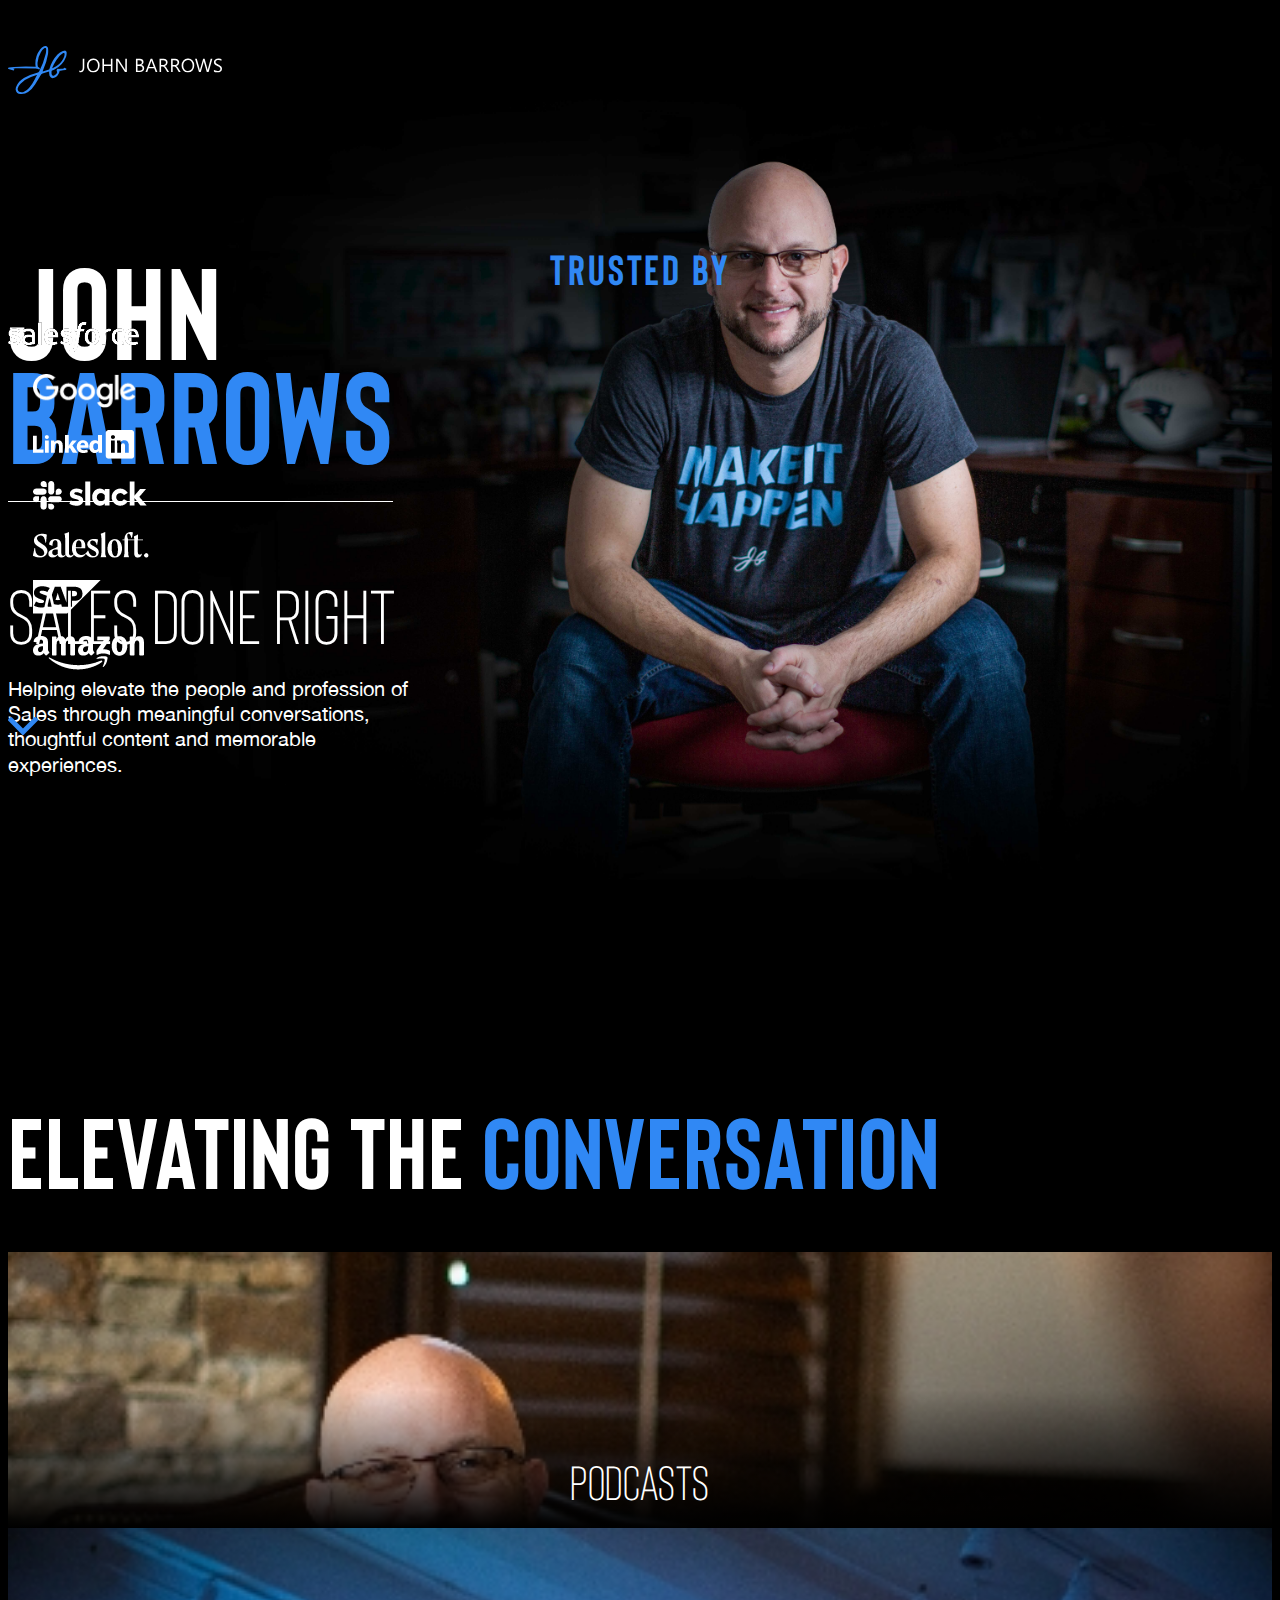
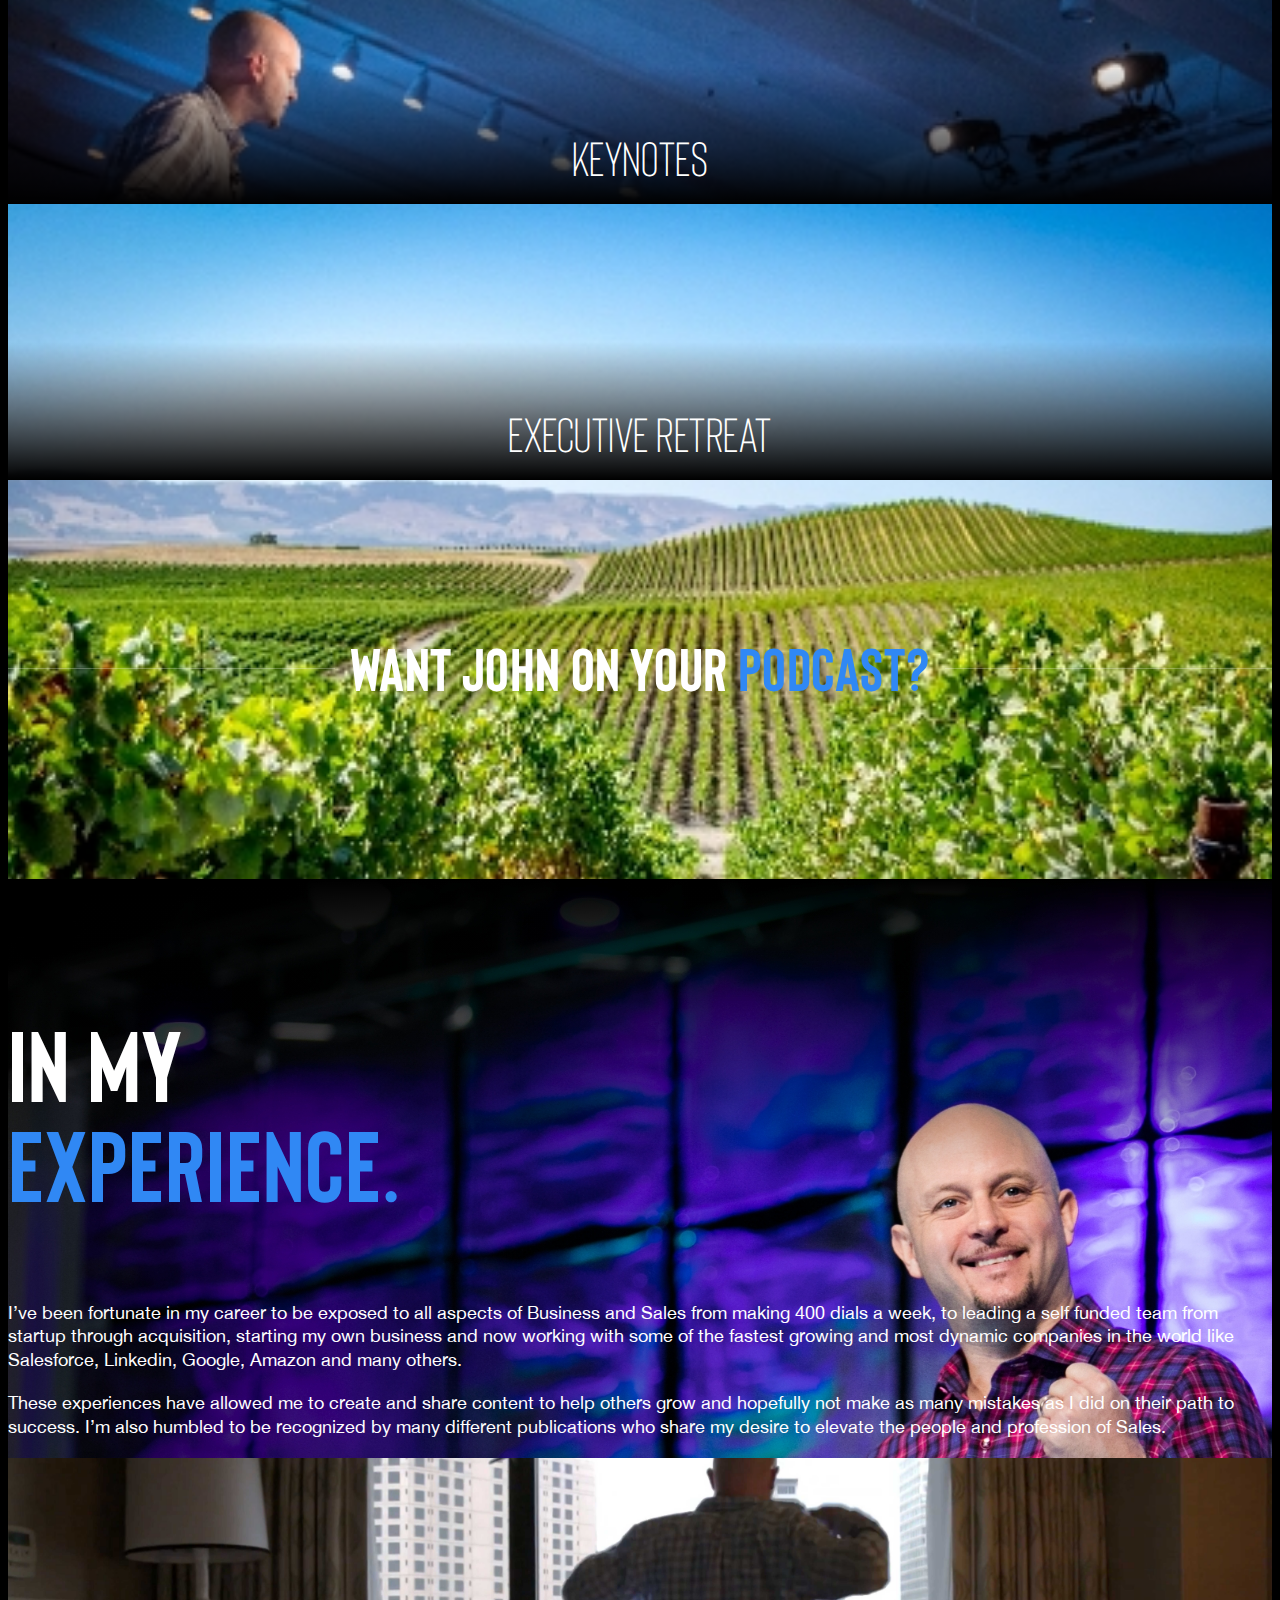
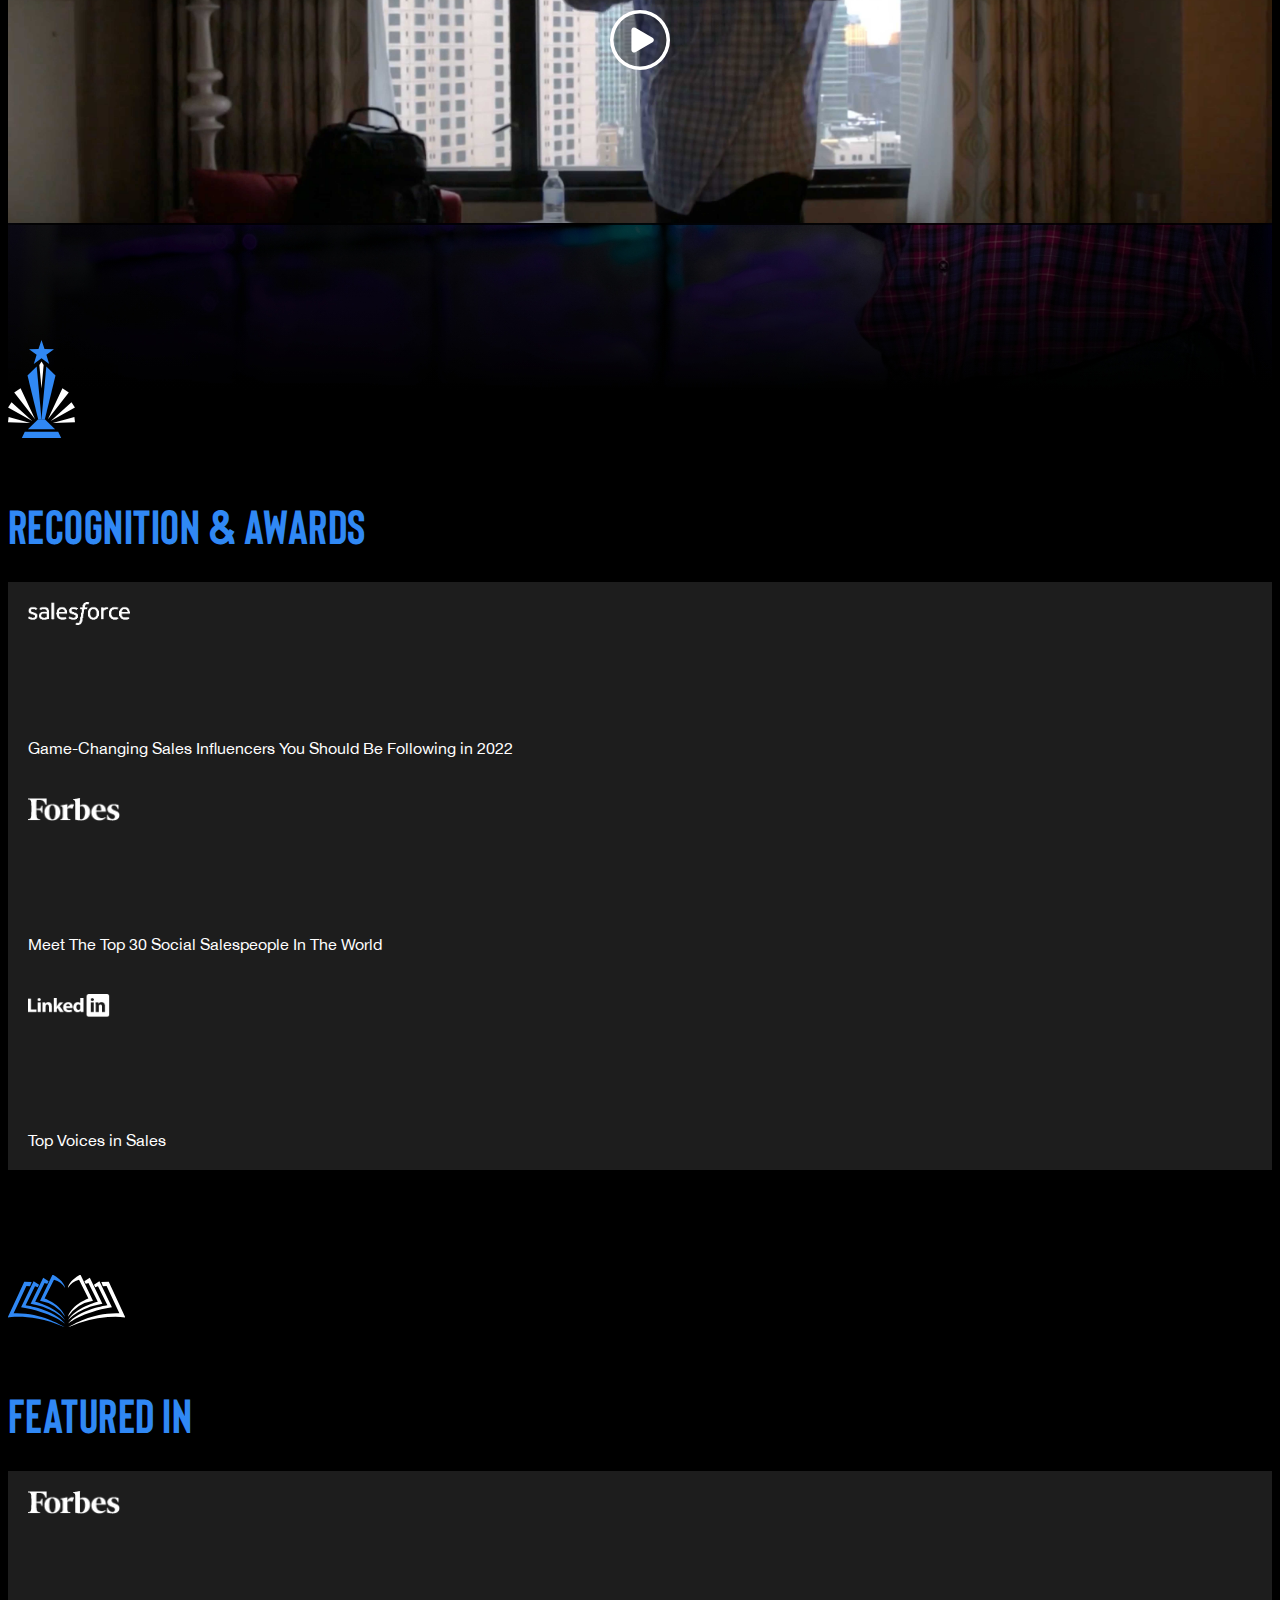
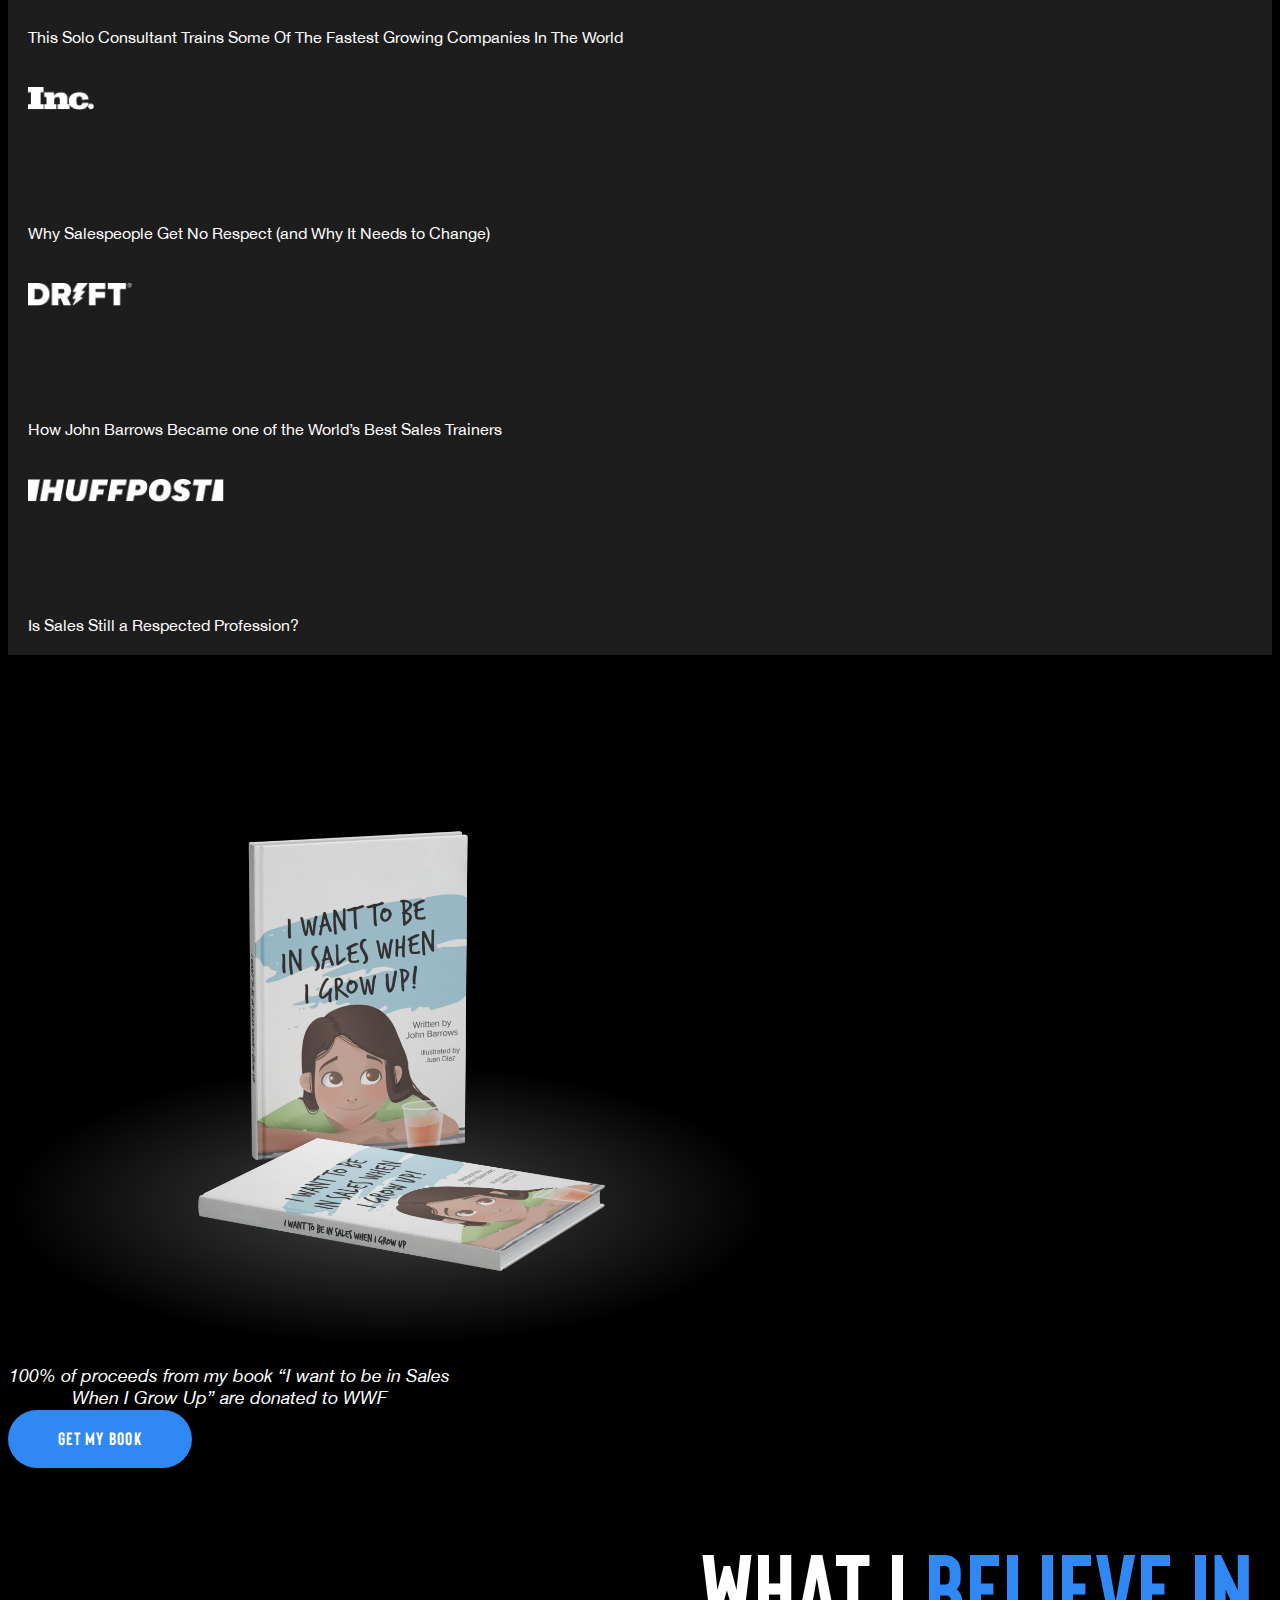
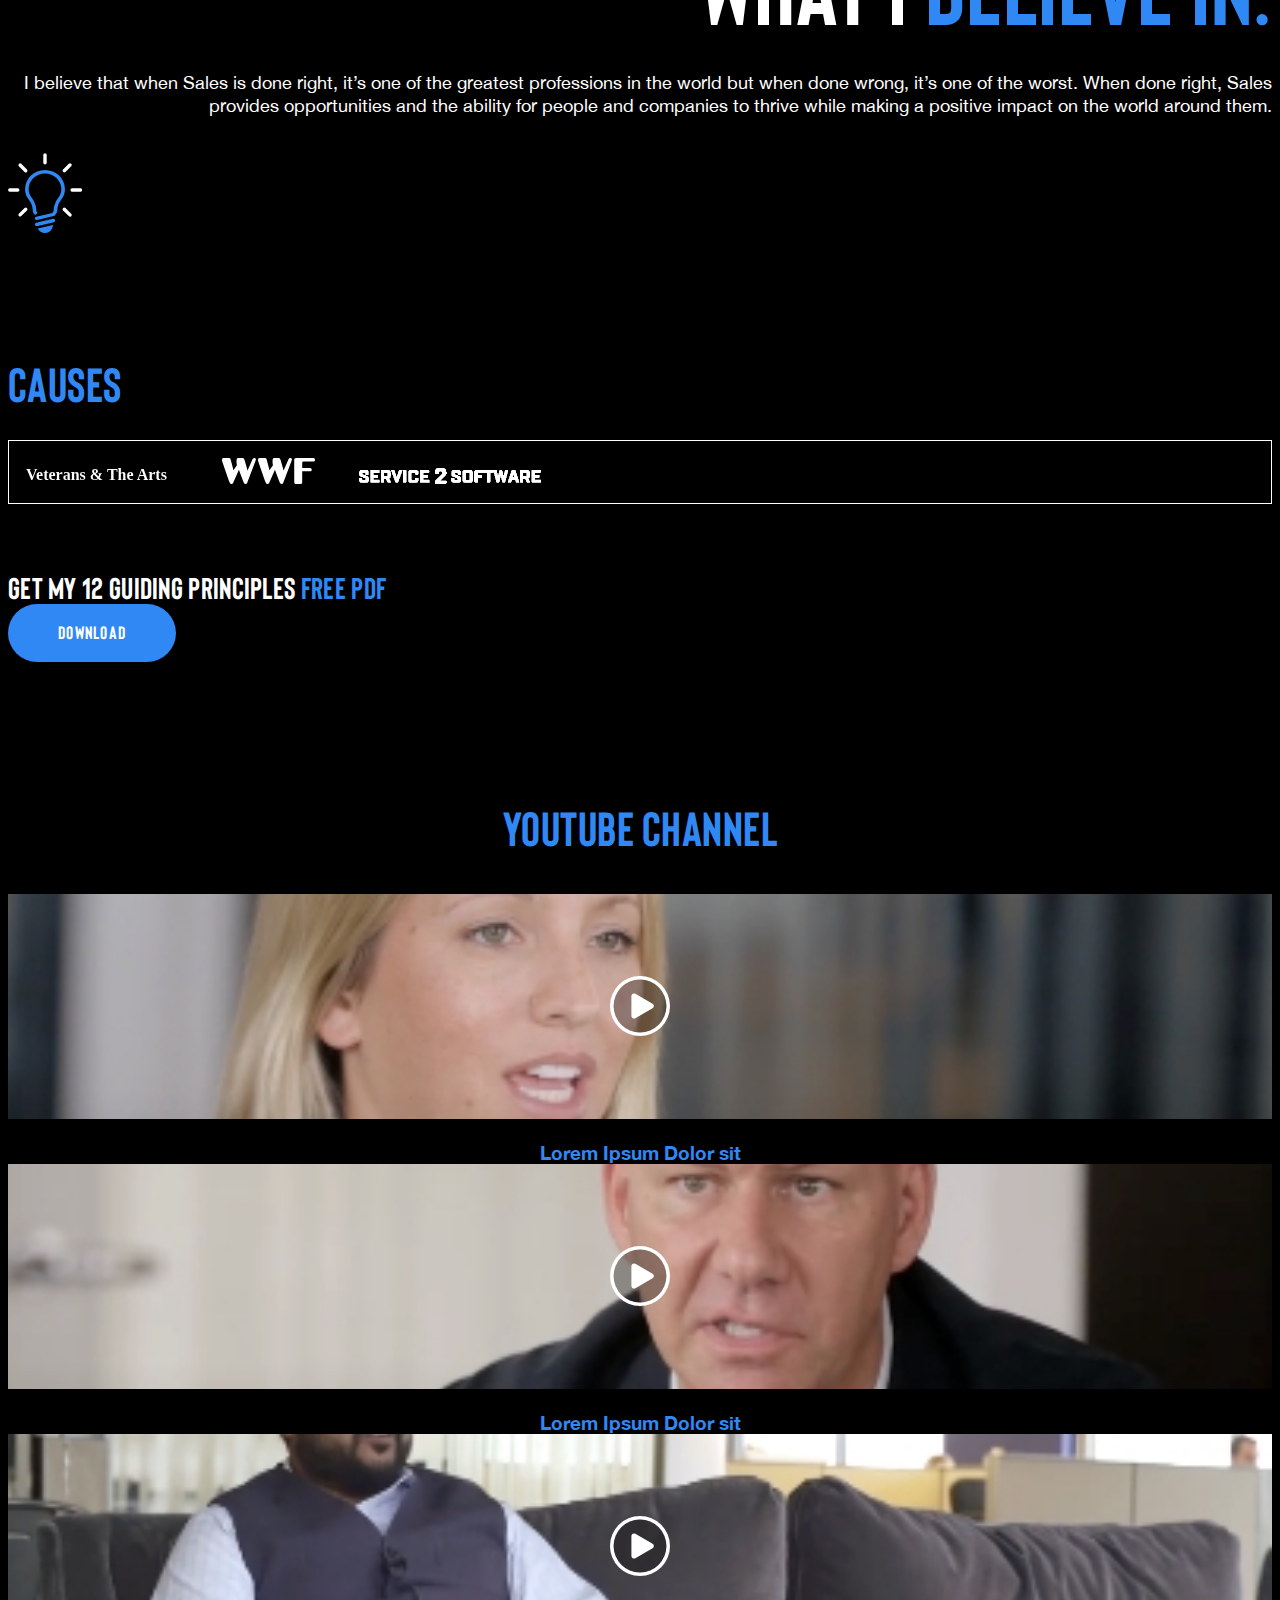
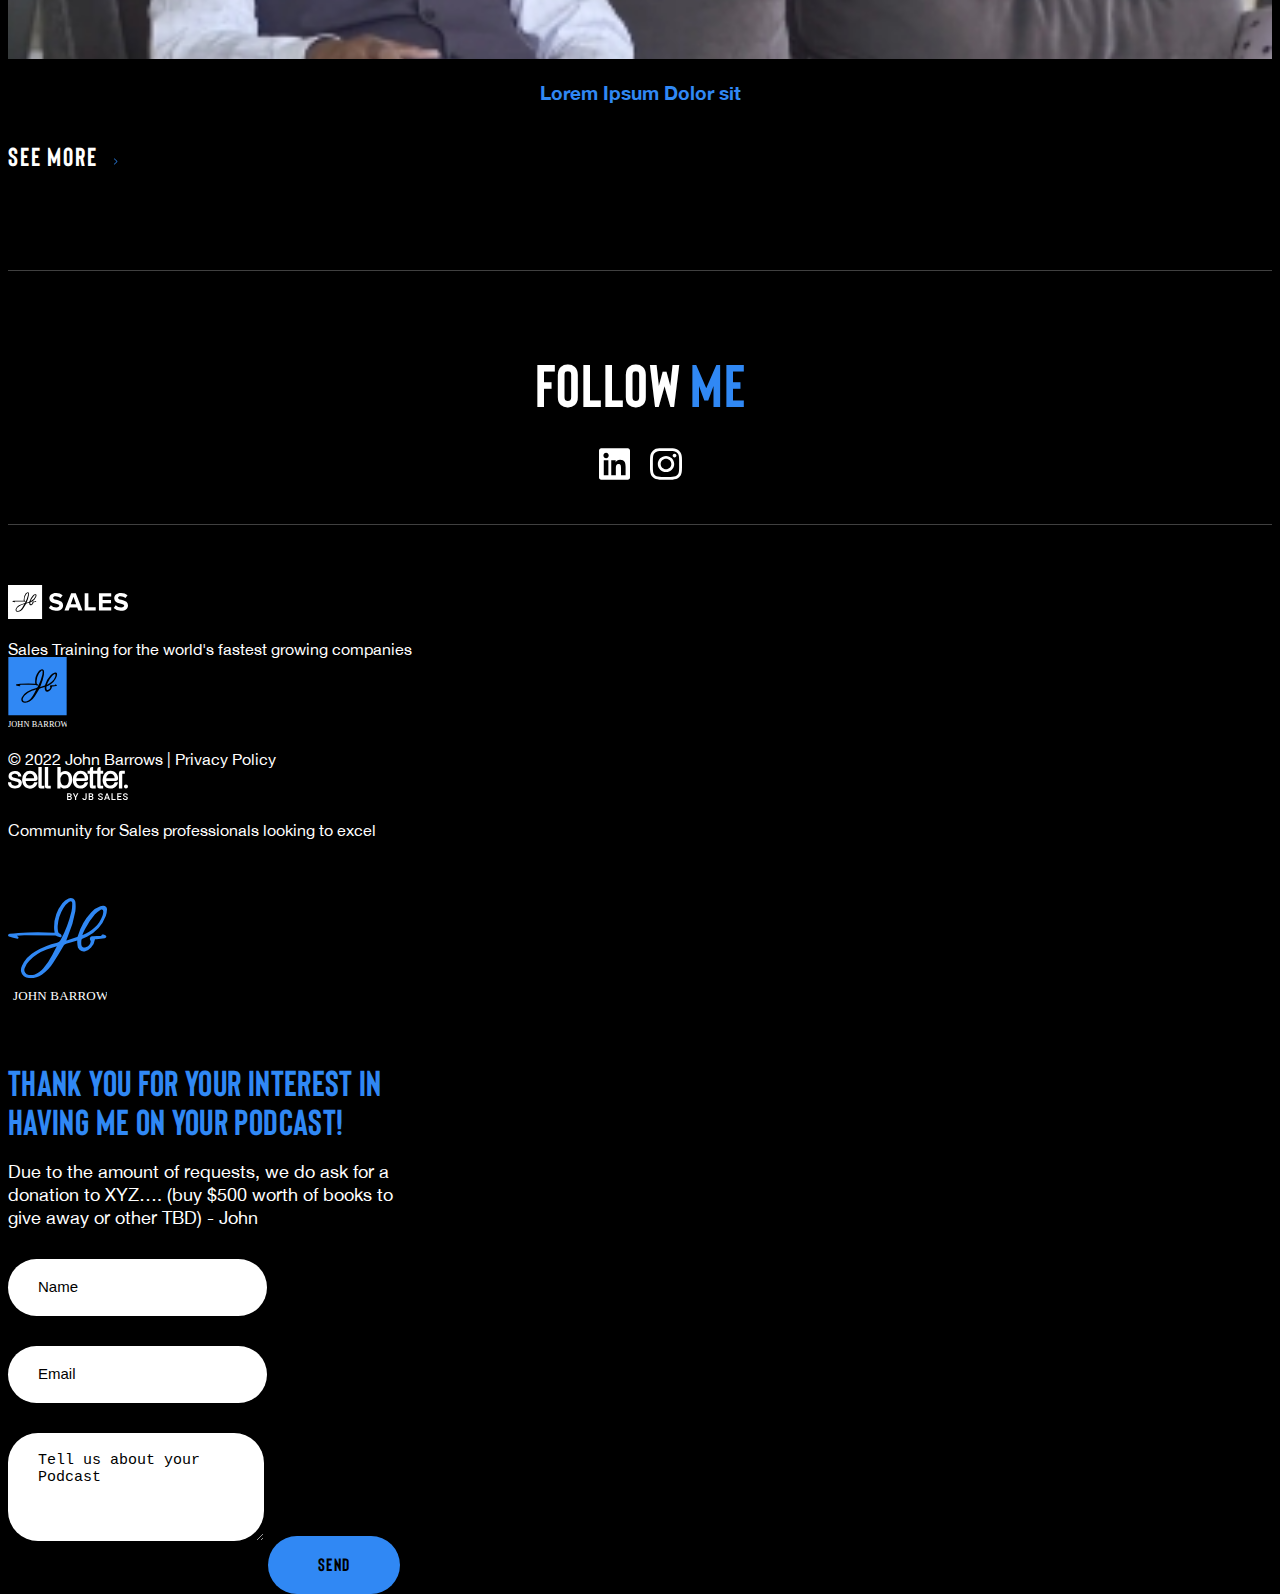
<file: index.html>
<!DOCTYPE html>
<html lang="en">
  <head>
    <meta charset="utf-8" />
    <meta name="viewport" content="width=device-width, initial-scale=1" />
    <title>John Barrows</title>
    <link
      href="https://cdn.jsdelivr.net/npm/bootstrap@5.2.0-beta1/dist/css/bootstrap.min.css"
      rel="stylesheet"
      integrity="sha384-0evHe/X+R7YkIZDRvuzKMRqM+OrBnVFBL6DOitfPri4tjfHxaWutUpFmBp4vmVor"
      crossorigin="anonymous"
    />
    <link rel="stylesheet" href="scripts/magnific-popup.css" />
    <link rel="stylesheet" href="style.css?v=1" />
    <link rel="icon" type="image/x-icon" href="img/favicon.png" />
  </head>
  <body>
    <!-- Hero -->
    <section id="hero-section" class="hero-section">
      <div class="container h-100">
        <div class="hero-content h-100 d-flex flex-column">
          <div class="hero-logo">
            <a href="index.html"
              ><img src="img/john_barrows-logo-horizontal.svg" alt=""
            /></a>
          </div>
          <div class="hero-text-box">
            <h1>JOHN <span>BARROWS</span></h1>
            <h2>SALES DONE <span>RIGHT</span></h2>
            <p>
              Helping elevate the people and profession of Sales through
              meaningful conversations, thoughtful content and memorable
              experiences.
            </p>
          </div>
          <div class="hero-bottom">
            <h5>TRUSTED BY</h5>
            <div
              class="logo-block d-flex flex-wrap justify-content-center align-items-center"
            >
              <div class="logo-box">
                <img src="img/salesforce.png" alt="" />
              </div>
              <div class="logo-box">
                <img src="img/google.png" alt="" />
              </div>
              <div class="logo-box">
                <img src="img/linkedin.png" alt="" />
              </div>
              <div class="logo-box">
                <img src="img/slack.png" alt="" />
              </div>
              <div class="logo-box">
                <img src="img/Salesloft.png" alt="" />
              </div>
              <div class="logo-box">
                <img src="img/sap_logo.png" alt="" />
              </div>
              <div class="logo-box">
                <img src="img/amazon_logo.png" alt="" />
              </div>
            </div>
            <div class="hero-arrow text-center">
              <a href="#elevating-conversation"
                ><img src="img/angle-down.svg" alt=""
              /></a>
            </div>
          </div>
        </div>
      </div>
    </section>

    <!-- Elevating Conversation -->
    <section class="elevating-conversation" id="elevating-conversation">
      <div class="container">
        <h2 class="text-center">ELEVATING THE <span>CONVERSATION</span></h2>
        <div class="conversation-cards-block">
          <div class="row">
            <div class="col-lg-4 pe-lg-0 mb-3 mb-lg-0">
              <div class="conversation-card">
                <img src="img/john_barrows_podcasts.jpg" alt="" />
                <h6>PODCASTS</h6>
              </div>
            </div>
            <div class="col-lg-4 pe-lg-0 mb-3 mb-lg-0">
              <div class="conversation-card">
                <img src="img/keynotes.jpg" alt="" />
                <h6>KEYNOTES</h6>
              </div>
            </div>
            <div class="col-lg-4 pe-lg-0">
              <div class="conversation-card">
                <img src="img/retreat.jpg" alt="" />
                <h6>EXECUTIVE RETREAT</h6>
              </div>
            </div>
          </div>
        </div>
      </div>
    </section>

    <!-- Contact block -->

    <section class="contact-block">
      <div class="container">
        <div class="contact-block-content text-center">
          <h3 class="decorated">WANT JOHN ON YOUR <span>PODCAST?</span></h3>
          <div class="btn-wrap">
            <a
              href=""
              class="btn btn-primary"
              data-bs-toggle="modal"
              data-bs-target="#contactModal"
              >Send us a message</a
            >
          </div>
        </div>
      </div>
    </section>

    <section class="experience-section">
      <div class="container">
        <div class="row">
          <div class="col-lg-6">
            <div class="experience-section-text">
              <h2>IN MY <span>EXPERIENCE.</span></h2>
              <p>
                I’ve been fortunate in my career to be exposed to all aspects of
                Business and Sales from making 400 dials a week, to leading a
                self funded team from startup through acquisition, starting my
                own business and now working with some of the fastest growing
                and most dynamic companies in the world like Salesforce,
                Linkedin, Google, Amazon and many others.
              </p>
              <p>
                These experiences have allowed me to create and share content to
                help others grow and hopefully not make as many mistakes as I
                did on their path to success. I’m also humbled to be recognized
                by many different publications who share my desire to elevate
                the people and profession of Sales.
              </p>
              <a
                href="https://www.youtube.com/watch?v=eiHUey6h_cY"
                class="video-link popup-youtube"
              >
                <div class="video-wrapper">
                  <img src="img/promo_video.jpg" alt="" />
                  <div class="play-wrapper">
                    <img src="img/play.svg" alt="" />
                  </div>
                </div>
              </a>
            </div>
          </div>
        </div>
      </div>
    </section>

    <!-- Awards section -->

    <section class="awards-section">
      <div class="container">
        <div class="heading-wrapper text-center">
          <img src="img/awards.svg" alt="" />
          <h4>RECOGNITION & AWARDS</h4>
        </div>
        <div class="row justify-content-center">
          <div class="col-lg-3 col-md-4 mb-4 mb-md-0">
            <a
              href="https://www.salesforce.com/blog/top-sales-influencers/"
              class="card-link"
              target="_blank"
              ><div class="standard-card">
                <div class="standard-logo">
                  <img src="img/salesforce.png" alt="" />
                </div>
                <div class="card-text">
                  Game-Changing Sales Influencers You Should Be Following in
                  2022
                </div>
              </div></a
            >
          </div>
          <div class="col-lg-3 col-md-4 mb-4 mb-md-0">
            <a
              href="https://www.forbes.com/sites/meghanbiro/2014/03/19/meet-the-top-30-most-social-salespeople-in-the-world/?sh=3a738310777a"
              class="card-link"
              target="_blank"
            >
              <div class="standard-card">
                <div class="standard-logo">
                  <img src="img/forbes_logo.png" alt="" />
                </div>
                <div class="card-text">
                  Meet The Top 30 Social Salespeople In The World
                </div>
              </div>
            </a>
          </div>
          <div class="col-lg-3 col-md-4 mb-4 mb-md-0">
            <a
              href="https://www.linkedin.com/pulse/linkedin-top-voices-2018-sales-laura-lorenzetti-soper/"
              class="card-link"
              target="_blank"
            >
              <div class="standard-card">
                <div class="standard-logo">
                  <img src="img/linkedin.png" alt="" />
                </div>
                <div class="card-text">Top Voices in Sales</div>
              </div>
            </a>
          </div>
        </div>
      </div>
    </section>

    <!-- Featured section-->

    <section class="featured-section">
      <div class="container">
        <div class="heading-wrapper text-center">
          <img src="img/featured.svg" alt="" />
          <h4>FEATURED IN</h4>
        </div>
        <div class="row">
          <div class="col-lg-3 col-md-6 mb-4 mb-lg-0">
            <a
              href="https://www.forbes.com/sites/brianrashid/2017/05/05/solo-consultant-trains-some-of-the-fastest-growing-companies-in-the-world-here-is-how-he-did-it/?sh=73bcd5354980"
              class="card-link"
              target="_blank"
            >
              <div class="standard-card">
                <div class="standard-logo">
                  <img src="img/forbes_logo.png" alt="" />
                </div>
                <div class="card-text">
                  This Solo Consultant Trains Some Of The Fastest Growing
                  Companies In The World
                </div>
              </div>
            </a>
          </div>
          <div class="col-lg-3 col-md-6 mb-4 mb-lg-0">
            <a
              href="https://www.inc.com/quora/why-salespeople-get-no-respect-why-it-needs-to-change.html"
              class="card-link"
              target="_blank"
            >
              <div class="standard-card">
                <div class="standard-logo">
                  <img src="img/inc_logo.png" alt="" />
                </div>
                <div class="card-text">
                  Why Salespeople Get No Respect (and Why It Needs to Change)
                </div>
              </div>
            </a>
          </div>
          <div class="col-lg-3 col-md-6 mb-4 mb-lg-0">
            <a
              href="https://www.drift.com/blog/john-barrows-sales-trainer/"
              class="card-link"
              target="_blank"
            >
              <div class="standard-card">
                <div class="standard-logo">
                  <img src="img/Drift.png" alt="" />
                </div>
                <div class="card-text">
                  How John Barrows Became one of the World’s Best Sales Trainers
                </div>
              </div>
            </a>
          </div>
          <div class="col-lg-3 col-md-6 mb-4 mb-lg-0">
            <a
              href="https://www.huffpost.com/entry/is-sales-still-a-respected-profession_b_59e4236ce4b02e99c58357d8"
              class="card-link"
              target="_blank"
            >
              <div class="standard-card">
                <div class="standard-logo">
                  <img src="img/huff.png" alt="" />
                </div>
                <div class="card-text">
                  Is Sales Still a Respected Profession?
                </div>
              </div>
            </a>
          </div>
        </div>
      </div>
    </section>

    <!-- What i beliave -->

    <section class="what-beliave">
      <div class="container">
        <div class="row">
          <div class="col-lg-6 order-2 order-lg-1">
            <div class="left-content d-flex flex-column align-items-center">
              <div class="photo-wrapper">
                <img src="img/book.png" alt="" />
              </div>
              <p>
                100% of proceeds from my book “I want to be in Sales When I Grow
                Up” are donated to WWF
              </p>
              <div class="btn-wrap">
                <a
                  href="https://iwanttobeinsaleswhenigrowup.com/"
                  target="_blank"
                  class="btn btn-primary"
                  >Get My book</a
                >
              </div>
            </div>
          </div>
          <div class="col-lg-6 order-1 order-lg-2">
            <div class="right-content">
              <h2>WHAT I <span>BELIEVE IN.</span></h2>
              <p>
                I believe that when Sales is done right, it’s one of the
                greatest professions in the world but when done wrong, it’s one
                of the worst. When done right, Sales provides opportunities and
                the ability for people and companies to thrive while making a
                positive impact on the world around them.
              </p>
              <div class="causes-wrapper text-center">
                <img src="img/bulb.svg" alt="" />
                <h6>CAUSES</h6>
              </div>
              <div class="link-logos-box text-center">
                <a
                  href="https://hyltoncenter.org/programs/veterans-and-arts-initiative"
                  target="_blank"
                >
                  <img src="img/veterans.svg" alt="" />
                </a>
                <a href="https://www.worldwildlife.org/" target="_blank">
                  <img src="img/wwf.svg" alt="" />
                </a>
                <a href="https://service2software.org/" target="_blank">
                  <img src="img/service2.png" alt="" />
                </a>
              </div>
              <div class="pdf-download text-center">
                <h6>GET MY 12 GUIDING PRINCIPLES <span>FREE PDF</span></h6>
                <div class="btn-wrap">
                  <a href="" class="btn btn-primary">Download</a>
                </div>
              </div>
            </div>
          </div>
        </div>
      </div>
    </section>

    <!-- Youtube Chanel -->

    <section class="youtube-chanel">
      <div class="container">
        <h4>YOUTUBE CHANNEL</h4>
        <div class="row">
          <div class="col-md-4 mb-4 mb-lg-0">
            <a
              href="https://www.youtube.com/watch?v=eiHUey6h_cY"
              class="video-link popup-youtube"
            >
              <div class="video-wrapper">
                <img src="img/youtube-video-1.jpg" alt="" />

                <div class="play-wrapper">
                  <img src="img/play.svg" alt="" />
                </div>
              </div>
              <h6>Lorem Ipsum Dolor sit</h6>
            </a>
          </div>
          <div class="col-md-4 mb-4 mb-lg-0">
            <a
              href="https://www.youtube.com/watch?v=eiHUey6h_cY"
              class="video-link popup-youtube"
            >
              <div class="video-wrapper">
                <img src="img/youtube-video-2.jpg" alt="" />

                <div class="play-wrapper">
                  <img src="img/play.svg" alt="" />
                </div>
              </div>
              <h6>Lorem Ipsum Dolor sit</h6>
            </a>
          </div>
          <div class="col-md-4">
            <a
              href="https://www.youtube.com/watch?v=eiHUey6h_cY"
              class="video-link popup-youtube"
            >
              <div class="video-wrapper">
                <img src="img/youtube-video-3.jpg" alt="" />
                <div class="play-wrapper">
                  <img src="img/play.svg" alt="" />
                </div>
              </div>
              <h6>Lorem Ipsum Dolor sit</h6>
            </a>
          </div>
        </div>
        <div class="see-more text-center">
          <a href=""
            >SEE MORE <span><img src="img/angle-right.svg" alt="" /></span
          ></a>
        </div>
      </div>
    </section>

    <!-- Follow Me -->

    <section class="follow-section">
      <div class="container">
        <div class="follow-content">
          <h3>FOLLOW <span>ME</span></h3>
          <ul>
            <li>
              <a
                href="https://www.linkedin.com/in/johnbarrows/"
                target="_blank"
              >
                <img src="img/linkedin.svg" alt="" />
              </a>
            </li>
            <li>
              <a href="https://www.instagram.com/johnmbarrows/" target="_blank">
                <img src="img/instagram.svg" alt="" />
              </a>
            </li>
          </ul>
        </div>
      </div>
    </section>

    <!-- Footer -->

    <footer>
      <div class="container">
        <div class="row">
          <div class="col-lg-2 offset-lg-1 text-center mb-5 mb-lg-0">
            <div class="footer-box mx-auto">
              <a href="https://jbarrows.com/" target="_blank">
                <img src="img/JB-Sales-Logo.svg" alt="" />
              </a>
              <p>Sales Training for the world's fastest growing companies</p>
            </div>
          </div>
          <div class="col-lg-4 offset-lg-1 order-3 order-lg-2">
            <div class="footer-box text-center mx-auto">
              <a href="index.html">
                <img src="img/john_barrows-logo-vertical.svg" alt="" />
              </a>
              <p>© 2022 John Barrows | Privacy Policy</p>
            </div>
          </div>
          <div
            class="col-lg-2 offset-lg-1 text-center order-2 order-lg-3 mb-5 mb-lg-0"
          >
            <div class="footer-box mx-auto">
              <a href="https://joinjbsales.com/" target="_blank">
                <img src="img/sell_better_logo.svg" alt="" />
              </a>
              <p>Community for Sales professionals looking to excel</p>
            </div>
          </div>
        </div>
      </div>
    </footer>

    <!-- Modal -->
    <div
      class="modal fade"
      id="contactModal"
      aria-labelledby="contactModalLabel"
      aria-hidden="true"
    >
      <div class="modal-dialog modal-dialog-centered">
        <div class="modal-content">
          <button
            type="button"
            class="btn-close"
            data-bs-dismiss="modal"
            aria-label="Close"
          ></button>
          <div class="modal-body text-center">
            <div class="modal-logo">
              <img src="img/john_barrows-logo-vertical-2.svg" alt="" />
            </div>
            <h5>THANK YOU FOR YOUR INTEREST IN HAVING ME ON YOUR PODCAST!</h5>
            <div class="modal-text">
              <p>
                Due to the amount of requests, we do ask for a donation to XYZ….
                (buy $500 worth of books to give away or other TBD) - John
              </p>
            </div>
            <form action="">
              <input type="text" placeholder="Name" class="form-control" />
              <input type="email" placeholder="Email" class="form-control" />
              <textarea
                class="form-control"
                rows="4"
                placeholder="Tell us about your Podcast"
              ></textarea>
              <button class="btn btn-primary">SEND</button>
            </form>
          </div>
        </div>
      </div>
    </div>

    <script
      src="https://code.jquery.com/jquery-3.6.0.min.js"
      integrity="sha256-/xUj+3OJU5yExlq6GSYGSHk7tPXikynS7ogEvDej/m4="
      crossorigin="anonymous"
    ></script>
    <script
      src="https://cdn.jsdelivr.net/npm/bootstrap@5.2.0-beta1/dist/js/bootstrap.bundle.min.js"
      integrity="sha384-pprn3073KE6tl6bjs2QrFaJGz5/SUsLqktiwsUTF55Jfv3qYSDhgCecCxMW52nD2"
      crossorigin="anonymous"
    ></script>
    <script src="scripts/jquery.magnific-popup.min.js"></script>
    <script src="scripts/main.js?v=1"></script>
  </body>
</html>
</file>
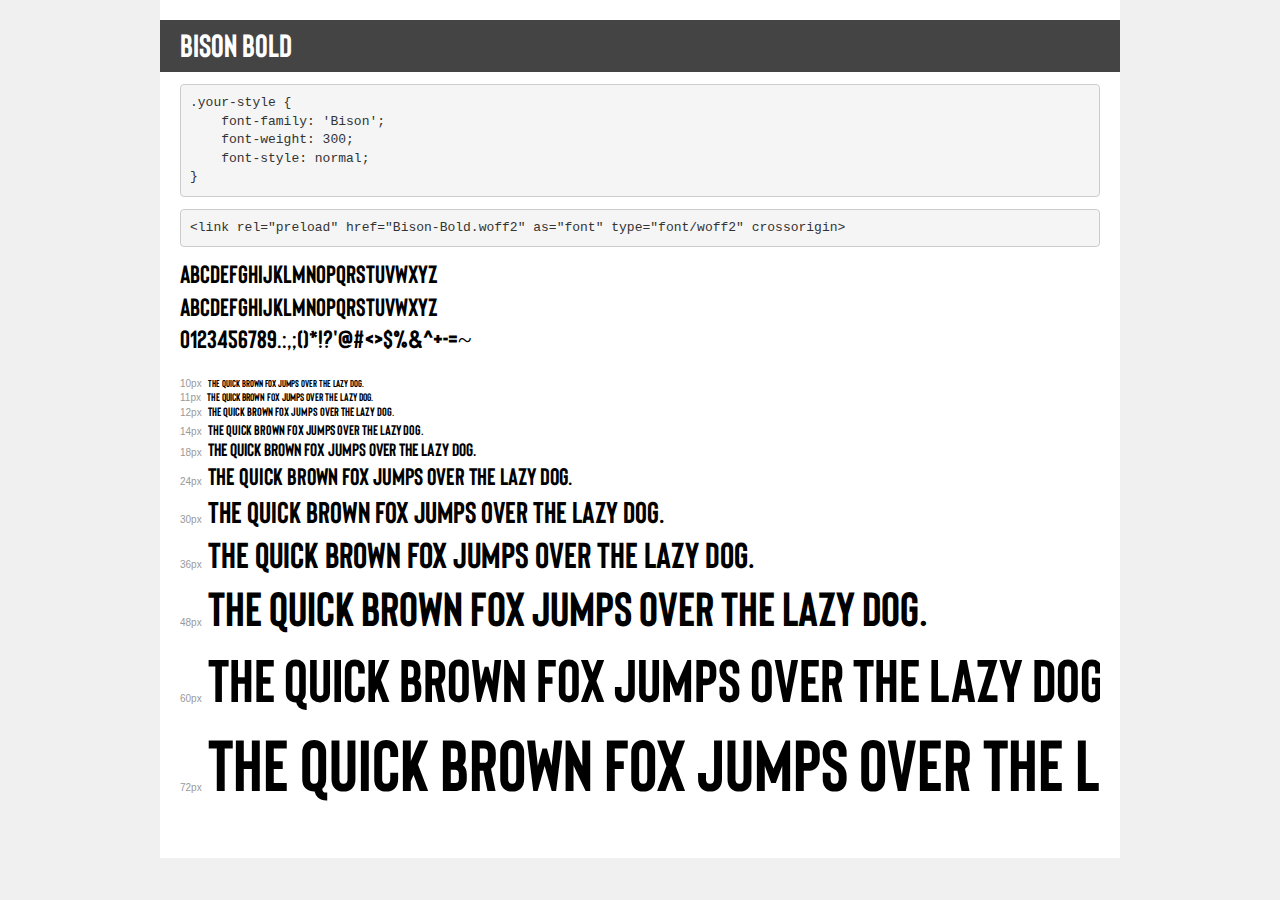
<file: fonts/bison/demo.html>
<!DOCTYPE html>
<html lang="en">
<head>
    <meta charset="utf-8">
    <meta http-equiv="X-UA-Compatible" content="IE=edge">
    <meta name="viewport" content="width=device-width, initial-scale=1">
    <meta name="robots" content="noindex, noarchive">
    <meta name="format-detection" content="telephone=no">
    <title>Transfonter demo</title>
    <link href="stylesheet.css" rel="stylesheet">
    <style>
        /*
        http://meyerweb.com/eric/tools/css/reset/
        v2.0 | 20110126
        License: none (public domain)
        */
        html, body, div, span, applet, object, iframe,
        h1, h2, h3, h4, h5, h6, p, blockquote, pre,
        a, abbr, acronym, address, big, cite, code,
        del, dfn, em, img, ins, kbd, q, s, samp,
        small, strike, strong, sub, sup, tt, var,
        b, u, i, center,
        dl, dt, dd, ol, ul, li,
        fieldset, form, label, legend,
        table, caption, tbody, tfoot, thead, tr, th, td,
        article, aside, canvas, details, embed,
        figure, figcaption, footer, header, hgroup,
        menu, nav, output, ruby, section, summary,
        time, mark, audio, video {
            margin: 0;
            padding: 0;
            border: 0;
            font-size: 100%;
            font: inherit;
            vertical-align: baseline;
        }
        /* HTML5 display-role reset for older browsers */
        article, aside, details, figcaption, figure,
        footer, header, hgroup, menu, nav, section {
            display: block;
        }
        body {
            line-height: 1;
        }
        ol, ul {
            list-style: none;
        }
        blockquote, q {
            quotes: none;
        }
        blockquote:before, blockquote:after,
        q:before, q:after {
            content: '';
            content: none;
        }
        table {
            border-collapse: collapse;
            border-spacing: 0;
        }
        /* demo styles */
        body {
            background: #f0f0f0;
            color: #000;
        }
        .page {
            background: #fff;
            width: 920px;
            margin: 0 auto;
            padding: 20px 20px 0 20px;
            overflow: hidden;
        }
        .font-container {
            overflow-x: auto;
            overflow-y: hidden;
            margin-bottom: 40px;
            line-height: 1.3;
            white-space: nowrap;
            padding-bottom: 5px;
        }
        h1 {
            position: relative;
            background: #444;
            font-size: 32px;
            color: #fff;
            padding: 10px 20px;
            margin: 0 -20px 12px -20px;
        }
        .letters {
            font-size: 25px;
            margin-bottom: 20px;
        }
        .s10:before {
            content: '10px';
        }
        .s11:before {
            content: '11px';
        }
        .s12:before {
            content: '12px';
        }
        .s14:before {
            content: '14px';
        }
        .s18:before {
            content: '18px';
        }
        .s24:before {
            content: '24px';
        }
        .s30:before {
            content: '30px';
        }
        .s36:before {
            content: '36px';
        }
        .s48:before {
            content: '48px';
        }
        .s60:before {
            content: '60px';
        }
        .s72:before {
            content: '72px';
        }
        .s10:before, .s11:before, .s12:before, .s14:before,
        .s18:before, .s24:before, .s30:before, .s36:before,
        .s48:before, .s60:before, .s72:before {
            font-family: Arial, sans-serif;
            font-size: 10px;
            font-weight: normal;
            font-style: normal;
            color: #999;
            padding-right: 6px;
        }
        pre {
            display: block;
            padding: 9px;
            margin: 0 0 12px;
            font-family: Monaco, Menlo, Consolas, "Courier New", monospace;
            font-size: 13px;
            line-height: 1.428571429;
            color: #333;
            font-weight: normal;
            font-style: normal;
            background-color: #f5f5f5;
            border: 1px solid #ccc;
            overflow-x: auto;
            border-radius: 4px;
        }
        /* responsive */
        @media (max-width: 959px) {
            .page {
                width: auto;
                margin: 0;
            }
        }
    </style>
</head>
<body>
<div class="page">
    <div class="demo">
        <h1 style="font-family: 'Bison'; font-weight: 300; font-style: normal;">Bison Bold</h1>
        <pre title="Usage">.your-style {
    font-family: 'Bison';
    font-weight: 300;
    font-style: normal;
}</pre>
        <pre title="Preload (optional)">
&lt;link rel=&quot;preload&quot; href=&quot;Bison-Bold.woff2&quot; as=&quot;font&quot; type=&quot;font/woff2&quot; crossorigin&gt;</pre>
        <div class="font-container" style="font-family: 'Bison'; font-weight: 300; font-style: normal;">
            <p class="letters">
                abcdefghijklmnopqrstuvwxyz<br>
ABCDEFGHIJKLMNOPQRSTUVWXYZ<br>
                0123456789.:,;()*!?'@#&lt;&gt;$%&^+-=~
            </p>
            <p class="s10" style="font-size: 10px;">The quick brown fox jumps over the lazy dog.</p>
            <p class="s11" style="font-size: 11px;">The quick brown fox jumps over the lazy dog.</p>
            <p class="s12" style="font-size: 12px;">The quick brown fox jumps over the lazy dog.</p>
            <p class="s14" style="font-size: 14px;">The quick brown fox jumps over the lazy dog.</p>
            <p class="s18" style="font-size: 18px;">The quick brown fox jumps over the lazy dog.</p>
            <p class="s24" style="font-size: 24px;">The quick brown fox jumps over the lazy dog.</p>
            <p class="s30" style="font-size: 30px;">The quick brown fox jumps over the lazy dog.</p>
            <p class="s36" style="font-size: 36px;">The quick brown fox jumps over the lazy dog.</p>
            <p class="s48" style="font-size: 48px;">The quick brown fox jumps over the lazy dog.</p>
            <p class="s60" style="font-size: 60px;">The quick brown fox jumps over the lazy dog.</p>
            <p class="s72" style="font-size: 72px;">The quick brown fox jumps over the lazy dog.</p>
        </div>
    </div>

</div>
</body>
</html>
</file>
<file: style.css>
@font-face {
  font-family: "Helvetica Neue";
  src: url("fonts/HelveticaNeue/HelveticaNeue.woff2") format("woff2"),
    url("fonts/HelveticaNeue/HelveticaNeue.woff") format("woff"),
    url("fonts/HelveticaNeue/HelveticaNeue.ttf") format("truetype");
  font-weight: normal;
  font-style: normal;
  font-display: swap;
}

@font-face {
  font-family: "Helvetica Neue";
  src: url("fonts/HelveticaNeue/HelveticaNeue-Bold.woff2") format("woff2"),
    url("fonts/HelveticaNeue/HelveticaNeue-Bold.woff") format("woff"),
    url("fonts/HelveticaNeue/HelveticaNeue-Bold.ttf") format("truetype");
  font-weight: bold;
  font-style: normal;
  font-display: swap;
}

@font-face {
  font-family: "Helvetica Neue";
  src: url("fonts/HelveticaNeue/HelveticaNeue-Italic.woff2") format("woff2"),
    url("fonts/HelveticaNeue/HelveticaNeue-Italic.woff") format("woff"),
    url("fonts/HelveticaNeue/HelveticaNeue-Italic.ttf") format("truetype");
  font-weight: normal;
  font-style: italic;
  font-display: swap;
}

@font-face {
  font-family: "Bison";
  src: url("fonts/bison/Bison-Bold.woff2") format("woff2"),
    url("fonts/bison/Bison-Bold.woff") format("woff"),
    url("fonts/bison/Bison-Bold.ttf") format("truetype");
  font-weight: bold;
  font-style: normal;
  font-display: swap;
}

@font-face {
  font-family: "Bison";
  src: url("fonts/bison/Bison-DemiBold.woff2") format("woff2"),
    url("fonts/bison/Bison-DemiBold.woff") format("woff"),
    url("fonts/bison/Bison-DemiBold.ttf") format("truetype");
  font-weight: 600;
  font-style: normal;
  font-display: swap;
}

@font-face {
  font-family: "Bison";
  src: url("fonts/bison/Bison-Light.woff2") format("woff2"),
    url("fonts/bison/Bison-Light.woff") format("woff"),
    url("fonts/bison/Bison-Light.ttf") format("truetype");
  font-weight: 300;
  font-style: normal;
  font-display: swap;
}

@font-face {
  font-family: "Bison";
  src: url("fonts/bison/Bison-Regular.woff2") format("woff2"),
    url("fonts/bison/Bison-Regular.woff") format("woff"),
    url("fonts/bison/Bison-Bold.ttf") format("truetype");
  font-weight: 400;
  font-style: normal;
  font-display: swap;
}

:root {
  --blue: #3088f4;
  --blue-darker: #126cdb;
  --font-primary: "Helvetica Neue";
  --font-secondary: "Bison";
}

html,
body {
  height: 100%;
}

body {
  line-height: 1;
  letter-spacing: 0px;
  color: #ffffff;
  font-family: var(--font-primary);
  background-color: #000000;
}

h1 {
  font-size: 130px;
  letter-spacing: 1.3px;
  font-weight: 700;
  line-height: 1;
  font-family: var(--font-secondary);
}

h2 {
  font-size: 100px;
  letter-spacing: 1px;
  font-weight: 700;
  line-height: 1;
  font-family: var(--font-secondary);
}

h3 {
  font-size: 60px;
  letter-spacing: 0.6px;
  font-weight: 700;
  line-height: 1;
  font-family: var(--font-secondary);
}

h4 {
  font-size: 48px;
  font-family: var(--font-secondary);
  letter-spacing: 0.48px;
  color: var(--blue);
  line-height: 1;
  font-weight: 700;
  margin-bottom: 0px;
}

a {
  text-decoration: none;
  color: #ffffff;
}

h1 span,
h2 span,
h3 span,
h4 span,
h5 span,
h6 span {
  color: var(--blue);
}

.btn {
  border-radius: 29px;
  font-size: 18px;
  font-weight: 700;
  letter-spacing: 1.26px;
  line-height: 1;
  padding: 20px 50px;
  border: none;
}

.btn-primary {
  background-color: var(--blue);
  font-family: var(--font-secondary);
}

.btn-primary:hover,
.btn-primary:active,
.btn-primary:focus {
  background-color: var(--blue-darker);
  border: none;
  outline: none;
  box-shadow: none !important;
}

/******************************
            Hero
******************************/

.hero-section {
  min-height: 100%;
  height: 100% !important;
  background-color: #000000;
  background-image: url(img/hero-bg.jpg);
  background-size: cover;
  background-repeat: no-repeat;
  background-position: right -250px center;
  padding-top: 38px;
}

.hero-logo img {
  max-height: 48px;
  width: auto;
}

.hero-text-box h1 {
  display: inline-block;
  border-bottom: 1px solid #ffffff;
  padding-bottom: 30px;
  margin-bottom: 15px;
  line-height: 0.8;
}

.hero-text-box h1 span {
  display: block;
}

.hero-text-box h2 {
  font-family: var(--font-secondary);
  font-weight: 400;
  font-size: 76px;
  letter-spacing: 0.76px;
  line-height: 1;
  margin-bottom: 10px;
}

.hero-text-box h2 span {
  color: #ffffff;
}

.hero-text-box p {
  font-size: 20px;
  line-height: 1.26;
  max-width: 424px;
  margin-bottom: 0px;
}

.logo-block .logo-box {
  margin-left: 25px;
  margin-right: 25px;
  margin-bottom: 20px;
}

.logo-block .logo-box:first-child {
  margin-left: 0px;
}

.logo-block .logo-box:last-child {
  margin-right: 0px;
}

.logo-block .logo-box img {
  max-height: 34px;
  width: auto;
}

.hero-bottom h5 {
  color: var(--blue);
  font-family: var(--font-secondary);
  letter-spacing: 2.94px;
  font-weight: 700;
  font-size: 42px;
  line-height: 1;
  text-align: center;
  margin-bottom: 30px;
}

.hero-arrow {
  margin-top: 45px;
}

.hero-content {
  position: relative;
}

.hero-bottom {
  position: absolute;
  bottom: 40px;
  left: 0;
  right: 0;
}

/******************************
   Elevating Conversation
******************************/
.elevating-conversation {
  padding-top: 100px;
}

.elevating-conversation h2 {
  margin-bottom: 30px;
  line-height: 1.33;
}

.conversation-card {
  position: relative;
  max-height: 276px;
  width: 100%;
  height: 100% !important;
  -webkit-transition: 0.3s ease-out;
  -moz-transition: 0.3s ease-out;
  -o-transition: 0.3s ease-out;
  transition: 0.3s ease-out;
}

.conversation-card::after {
  position: absolute;
  content: "";
  bottom: 0;
  left: 0;
  right: 0;
  height: 50%;
  z-index: 1;
  background: linear-gradient(180deg, #00000000 0%, #000000 100%);
}

.conversation-card:hover {
  transform: translateY(-10px);
}

.conversation-card img {
  height: 100%;
  width: 100%;
  object-fit: cover;
}

.conversation-card h6 {
  position: absolute;
  bottom: 20px;
  left: 50%;
  transform: translateX(-50%);
  font-size: 48px;
  letter-spacing: 0.48px;
  font-family: var(--font-secondary);
  line-height: 1;
  margin-bottom: 0px;
  font-weight: 400;
  white-space: nowrap;
  z-index: 10;
}

/******************************
     Contact block
******************************/

.contact-block {
  padding-top: 140px;
  padding-bottom: 140px;
}

.contact-block h3 {
  margin-bottom: 30px;
  text-align: center;
  position: relative;
  display: inline-block;
  line-height: 1;
}

.decorated {
  position: relative;
  overflow: hidden;
}

.decorated:before,
.decorated:after {
  background-color: rgba(255, 255, 255, 0.25);
  content: "";
  display: inline-block;
  height: 1px;
  position: relative;
  vertical-align: middle;
  width: 600px;
  opacity: 1;
  margin-top: -15px;
  overflow: hidden;
}

.decorated:after {
  left: 0.25em;
  margin-right: -50%;
}

.decorated:before {
  right: 0.25em;
  margin-left: -50%;
}

/******************************
          Experience
******************************/

.experience-section {
  background-repeat: no-repeat;
  background-image: url(img/exp.jpg);
  position: relative;
  padding-bottom: 195px;
  padding-top: 85px;
}

.experience-section-text {
  position: relative;
  z-index: 10;
}

.experience-section-text h2 span {
  display: block;
  margin-bottom: 20px;
}

.experience-section-text p {
  font-size: 18px;
  line-height: 1.3;
  letter-spacing: 0px;
  margin-bottom: 20px;
}

.video-link .video-wrapper {
  max-width: 100%;
  overflow: hidden;
  position: relative;
}

.video-link .video-wrapper img {
  max-height: 365px;
  height: 100%;
  width: 100%;
  object-fit: cover;
  box-shadow: 0px 12px 24px #000000;
  -webkit-transition: 0.3s ease-out;
  -moz-transition: 0.3s ease-out;
  -o-transition: 0.3s ease-out;
  transition: 0.3s ease-out;
}

.video-link:hover .video-wrapper img {
  transform: scale(1.1);
}

.play-wrapper {
  position: absolute;
  left: 50%;
  top: 50%;
  transform: translate(-50%, -50%);
  border-radius: 50%;
}

.video-link:hover .video-wrapper .play-wrapper {
  background-color: var(--blue);
}

.video-link .video-wrapper .play-wrapper img {
  box-shadow: none;
  height: 60px;
  width: auto;
  -webkit-transition: 0.3s ease-out;
  -moz-transition: 0.3s ease-out;
  -o-transition: 0.3s ease-out;
  transition: 0.3s ease-out;
}

.video-link:hover .video-wrapper .play-wrapper img {
  transform: scale(1);
}

/******************************
        Awards
******************************/

.awards-section {
  margin-top: -80px;
  z-index: 10;
  position: relative;
}

.awards-section .heading-wrapper {
  margin-bottom: 30px;
}

.standard-card {
  background-color: #1d1d1d;
  text-align: left;
  padding: 20px;
  display: flex;
  flex-direction: column;
  height: 100%;
  -webkit-transition: 0.3s ease-out;
  -moz-transition: 0.3s ease-out;
  -o-transition: 0.3s ease-out;
  transition: 0.3s ease-out;
  justify-content: space-between;
  min-height: 156px;
  height: 100%;
}

.standard-card:hover {
  cursor: pointer;
  transform: translateY(-10px);
  background-color: var(--blue);
}

a.card-link .standard-card img {
  max-height: 23.41px;
  height: 100%;
  width: auto;
}

a.card-link .standard-card .card-text {
  font-size: 16px;
  line-height: 1.25;
  display: flex;
  flex-grow: 1;
  align-items: flex-end;
  text-decoration: none;
}

a.card-link:hover .standard-card .card-text {
  color: #ffffff;
}

/******************************
       Featured
******************************/

.featured-section {
  padding-top: 105px;
}

.featured-section .heading-wrapper {
  margin-bottom: 30px;
}

/******************************
      What i beliave
******************************/

.what-beliave {
  padding-top: 140px;
  padding-bottom: 155px;
}

.what-beliave .left-content p {
  font-size: 18px;
  line-height: 1.25;
  max-width: 443px;
  margin-bottom: 20px;
  font-style: italic;
  text-align: center;
}

.what-beliave .left-content .photo-wrapper img {
  max-height: 550px;
  width: auto;
}

.what-beliave .right-content h2 {
  margin-bottom: 20px;
  text-align: end;
  line-height: 1.2;
}

.what-beliave .right-content p {
  font-size: 18px;
  line-height: 1.29;
  text-align: right;
  margin-bottom: 36px;
}

.causes-wrapper {
  margin-bottom: 30px;
}

.causes-wrapper img {
  height: 80px;
  width: auto;
  margin-bottom: 15px;
}

.causes-wrapper h6 {
  color: var(--blue);
  font-family: var(--font-secondary);
  font-weight: 700;
  line-height: 1;
  font-size: 48px;
  letter-spacing: 0.48px;
  margin-bottom: 0px;
}

.link-logos-box {
  border: 1px solid #ffffff;
  padding: 17px;
  margin-bottom: 60px;
}

.link-logos-box a {
  text-decoration: none;
  margin-right: 40px;
}

.link-logos-box a:last-child {
  margin-right: 0px;
}

.link-logos-box a img {
  max-height: 26px;
  height: 100%;
  width: auto;
  filter: invert(100%) sepia(98%) saturate(6%) hue-rotate(119deg)
    brightness(102%) contrast(106%);
}

.link-logos-box a:hover img {
  filter: invert(39%) sepia(51%) saturate(1576%) hue-rotate(189deg)
    brightness(105%) contrast(91%);
}

.pdf-download h6 {
  font-family: var(--font-secondary);
  font-weight: 700;
  letter-spacing: 0.3px;
  line-height: 1;
  margin-bottom: 20px;
  font-size: 30px;
}

/******************************
      Youtube Chanel
******************************/

.youtube-chanel {
  padding-bottom: 140px;
}

.youtube-chanel h4 {
  text-align: center;
  margin-bottom: 40px;
}

.youtube-chanel a.video-link {
  text-align: center;
  text-decoration: none;
}

.youtube-chanel .video-link .video-wrapper {
  overflow: hidden;
}

.youtube-chanel .video-link .video-wrapper img {
  max-height: 225px;
}

.youtube-chanel a.video-link h6 {
  color: var(--blue);
  font-size: 19px;
  font-weight: 700;
  line-height: 1.21;
  margin-bottom: 0px;
  margin-top: 20px;
}

.see-more {
  margin-top: 40px;
}

.see-more a {
  color: #ffffff;
  text-decoration: none;
  font-family: var(--font-secondary);
  font-weight: 700;
  font-size: 26px;
  letter-spacing: 1.82px;
  line-height: 1;
}

.see-more a span img {
  filter: invert(41%) sepia(91%) saturate(1448%) hue-rotate(195deg)
    brightness(97%) contrast(98%);
  height: 9px;
  width: auto;
  margin-left: 10px;
  -moz-transition: all 0.1s ease-out 0s;
  -o-transition: all 0.1s ease-out 0s;
  -webkit-transition: all 0.1s ease-out 0s;
  transition: all 0.1s ease-out 0s;
}

.see-more a:hover span img {
  margin-left: 15px;
}

/******************************
      Follow Me section
******************************/
.follow-section > .container {
  border-top: 0.25px solid rgba(255, 255, 255, 0.25);
  border-bottom: 0.25px solid rgba(255, 255, 255, 0.25);
}

.follow-content {
  padding-top: 25px;
  padding-bottom: 40px;
}

.follow-section h3 {
  text-align: center;
  margin-bottom: 30px;
  line-height: 1;
}

.follow-section ul {
  list-style: none;
  display: flex;
  padding-left: 0px;
  justify-content: center;
  margin-bottom: 0px;
}

.follow-section ul li {
  margin-right: 20px;
}

.follow-section ul li:last-child {
  margin-right: 0px;
}

.follow-section ul li a img {
  filter: invert(100%) sepia(100%) saturate(0%) hue-rotate(172deg)
    brightness(106%) contrast(104%);
  height: 36px;
}

.follow-section ul li a:hover img {
  filter: invert(41%) sepia(81%) saturate(1437%) hue-rotate(195deg)
    brightness(97%) contrast(97%);
}

/********************************
        Footer
********************************/

footer {
  padding-top: 60px;
  padding-bottom: 60px;
}

.footer-box a img {
  max-height: 72px;
  width: auto;
}

.footer-box p {
  margin-bottom: 0px;
  margin-top: 20px;
  font-weight: 300;
}

/*******************************
          Modal
******************************/

.modal {
  box-shadow: none !important;
  border: none !important;
}

.modal-content {
  background-color: transparent;
  border: none;
}

.modal-logo {
  margin-bottom: 55px;
}

.modal-body {
  padding: 0px;
}

.modal-dialog {
  max-width: 400px;
}

.modal-content h5 {
  color: var(--blue);
  font-family: var(--font-secondary);
  font-weight: 700;
  font-size: 36px;
  letter-spacing: 0.36px;
  line-height: 1.08;
  margin-bottom: 10px;
}

.modal-content .modal-text {
  margin-bottom: 30px;
}

.modal-content .modal-text p:last-child {
  margin-bottom: 0px;
  font-size: 18px;
  line-height: 1.27;
}

.modal .form-control {
  margin-bottom: 30px;
  background-color: #ffffff;
  border-radius: 30px;
  padding: 20px 30px;
  font-size: 15px;
  color: #000000;
  line-height: 1.13;
  border: none;
}

.modal .form-control::placeholder {
  font-size: 15px;
  color: #000000;
  line-height: 1.13;
}

.modal .form-control:active,
.modal .form-control:focus {
  box-shadow: none;
  outline: none;
  border: none;
}

.modal .form-control:last-child {
  margin-bottom: 40px;
}

body.modal-open > :not(.modal) {
  background: rgba(0, 0, 0, 0.5);
  -webkit-filter: blur(30px) brightness(85%);
  -moz-filter: blur(30px) brightness(85%);
  -o-filter: blur(23px) brightness(85%);
  -ms-filter: blur(30px) brightness(85%);
  filter: blur(30px) brightness(85%);
  -moz-transition: all 0.3s ease-out 0s;
  -o-transition: all 0.3s ease-out 0s;
  -webkit-transition: all 0.3s ease-out 0s;
  transition: all 0.3s ease-out 0s;
}

.btn-close {
  background: url(img/close_icon.svg);
  background-repeat: no-repeat;
  width: 15px;
  height: 15px;
  opacity: 1;
  border-radius: 0px;
  padding: 0px;
  position: absolute;
  right: -80px;
  z-index: 1100;
}

.btn-close:hover {
  opacity: 1;
}

/********************************
            RESPONSIVE
********************************/

@media (min-width: 1400px) {
  .hero-text-box {
    padding-top: 110px;
  }
}

@media (max-width: 1399px) {
  .experience-section {
    background-position: center;
  }
}

@media (max-width: 1199px) {
}

@media (min-width: 992.1px) and (max-width: 1399px) {
  .hero-text-box {
    padding-top: 80px;
  }
  .elevating-conversation {
    padding-top: 60px;
  }
  .contact-block {
    padding-top: 100px;
    padding-bottom: 100px;
  }
  .youtube-chanel {
    padding-bottom: 100px;
  }
  .what-beliave {
    padding-bottom: 100px;
  }
}

@media (max-width: 992px) {
  .hero-section {
    background-position: center 80%;
    background-size: auto 80%;
    background-image: url(img/hero-bg.jpg);
    padding-top: 20px;
  }

  .hero-text-box {
    margin-top: 30px;
  }
  .hero-text-box h1 {
    display: none;
  }
  .hero-text-box h2 {
    font-weight: 700;
    letter-spacing: 0.56px;
  }
  .hero-text-box h2 span {
    color: var(--blue);
  }
  .what-beliave .right-content h2 {
    text-align: start;
  }
  .what-beliave .right-content h2 span {
    display: block;
  }
  .conversation-card:hover {
    transform: none;
  }

  .contact-block {
    padding-top: 100px;
    padding-bottom: 100px;
  }

  .standard-card:hover {
    transform: none;
  }
  .what-beliave {
    padding-top: 40px;
    padding-bottom: 140px;
  }
  .what-beliave .right-content p {
    text-align: left;
    margin-bottom: 60px;
  }
  .what-beliave .left-content {
    margin-top: 60px;
  }
  .logo-block .logo-box {
    margin-left: 14px;
    margin-right: 14px;
  }
  .logo-block .logo-box img {
    max-height: 16px;
  }
  .hero-bottom {
    bottom: 30px;
  }
  .hero-arrow {
    margin-top: 10px;
  }
  .hero-bottom h5 {
    margin-bottom: 17px;
    font-size: 36px;
  }
  .elevating-conversation {
    padding-top: 50px;
  }

  .experience-section {
    background-size: contain;
    background-position: top;
    padding-bottom: 60px;
  }
  .footer-box {
    max-width: 200px;
  }
  .youtube-chanel {
    padding-bottom: 60px;
  }
  .see-more {
    margin-top: 20px;
  }
  .what-beliave .left-content .photo-wrapper img {
    width: 100%;
    height: auto;
  }
  .awards-section {
    margin-top: 0px;
  }

  .featured-section {
    padding-top: 60px;
  }
  .decorated:before,
  .decorated:after {
    display: none;
  }
}

@media (max-width: 768px) {
  .link-logos-box a {
    display: block;
    margin-right: 0px;
    margin-bottom: 30px;
  }
  .link-logos-box a:last-child {
    margin-bottom: 0px;
  }
  .pdf-download h6 {
    font-size: 36px;
    letter-spacing: 0.36px;
    line-height: 1.08;
  }
  .hero-text-box {
    margin-top: 10px;
  }
  .hero-text-box h2 {
    font-size: 56px;
    letter-spacing: 0.56px;
  }
  .causes-wrapper img {
    max-height: 65px;
  }
  .causes-wrapper h6 {
    font-size: 42px;
    letter-spacing: 0.42px;
  }
  .youtube-chanel h4 {
    margin-bottom: 30px;
  }
  .youtube-chanel .video-link .video-wrapper img {
    max-height: 188px;
  }
  .video-link .video-wrapper .play-wrapper img {
    width: 50px;
    height: 50px;
  }
}

@media (min-width: 576px) {
  .modal {
    box-shadow: none;
  }
}

@media (max-width: 591px) {
  .elevating-conversation h2 {
    font-size: 72px;
    letter-spacing: 0.72px;
    line-height: 0.94;
    margin-bottom: 30px;
  }
  .conversation-card h6 {
    font-size: 37px;
    letter-spacing: 0.37px;
  }
  .contact-block h3 {
    margin-bottom: 20px;
    font-size: 48px;
    letter-spacing: 0.48px;
  }
  h4 {
    font-size: 42px;
    letter-spacing: 0.42px;
  }
  .featured-section {
    padding-top: 60px;
  }
  .what-beliave .right-content h2 {
    font-size: 80px;
    letter-spacing: 0.8px;
    line-height: 0.93;
  }
  .hero-section {
    background-position: center top 60%;
    background-size: auto 70%;
    background-image: url(img/hero-bg.jpg);
  }
  .conversation-card {
    max-height: 216px;
  }
  .modal-dialog {
    max-width: 100%;
  }
  .btn-close {
    right: 0px;
    height: 25px;
    width: 25px;
    background-size: 100%;
  }
  .experience-section-text h2 {
    font-size: 80px;
    letter-spacing: 0.8px;
    margin-bottom: 20px;
  }

  .experience-section {
    padding-top: 200px;
    background-size: auto 360px;
    background-position: 90% top;
  }
  .standard-card {
    max-height: 156px;
  }
}

@media (max-width: 420px) {
}

@media (max-width: 370px) {
}
</file>
<file: fonts/bison/stylesheet.css>
@font-face {
    font-family: 'Bison';
    src: url('Bison-Bold.woff2') format('woff2'),
        url('Bison-Bold.woff') format('woff'),
        url('Bison-Bold.ttf') format('truetype');
    font-weight: 300;
    font-style: normal;
    font-display: swap;
}
</file>
